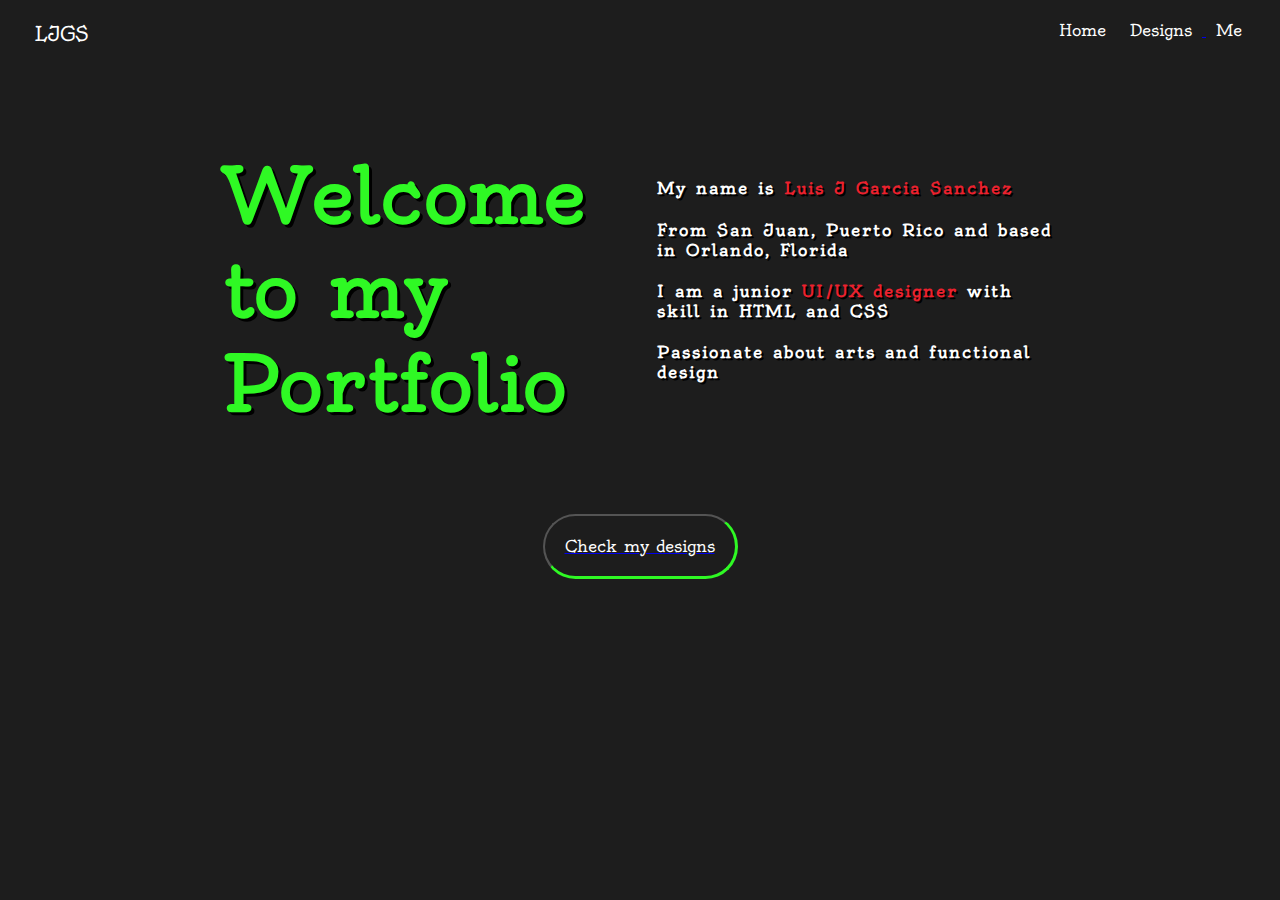
<file: index.html>
<!DOCTYPE html>
<html lang="en">
    <head>
        <meta charset="UTF-8">
        <meta name="viewport" content="width=device-width, initial-scale=1.0">
        <link rel="stylesheet" href="styles.css">
        <title>MyPortfolio</title><!--web browser mini tab information-->
    </head>

    <body>
        <div id="nav-bar">   
            <button id="name">LJGS</button>
            <div>
                <button class="btn">Home</button>
                <a href="design.html">
                    <button class="btn">Designs</button>
                </a>
                <a href="aboutMe.html">
                    <button class="btn">Me</button>
                </a>
            </div>
        </div>
        <div class="main-info">
            <div class="intro-title">
                <h2>Welcome to my Portfolio</h2>
            </div>
            <div class="Bio">
                <h4>My name is <span id="name-color">Luis J Garcia Sanchez</span></h4>
                <h4>From San Juan, Puerto Rico and based in Orlando, Florida</h4>
                <h4>I am a junior <span id="skill-color">UI/UX designer</span> with skill in HTML and CSS</h4> 
                <h4>Passionate about arts and functional design</h4>
            </div>
        </div>
        <a href="design.html">
            <div>
                <button class="btn2">Check my designs</button>
            </div>
        </a>
    </body>
</html>
</file>
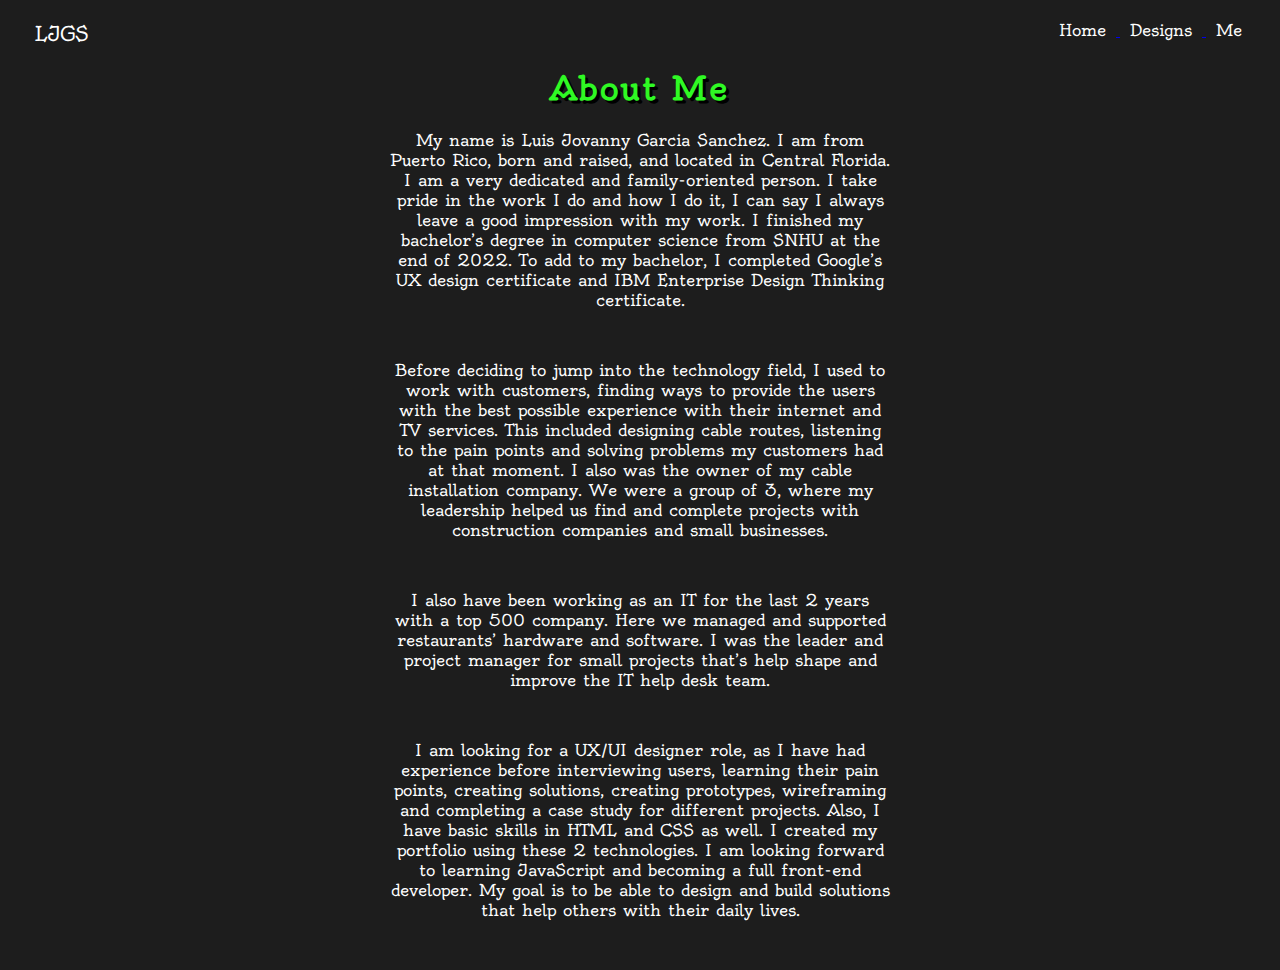
<file: aboutMe.html>
<!DOCTYPE html>
<html lang="en">
    <head>
        <meta charset="UTF-8">
        <meta name="viewport" content="width=device-width, initial-scale=1.0">
        <link rel="stylesheet" href="styles.css">
        <link rel="designpage" href="design.html"> <!--Link to other files, in this case CSS for style-->
        <title>MyPortfolio</title><!--web browser mini tab information-->
    </head>

    <body>
        <div id="nav-bar">   
            <button id="name">LJGS</button>
            <div>
                <a href="index.html">
                    <button class="btn">Home</button>
                </a>
                <a href="design.html">
                    <button class="btn">Designs</button>
                </a>
                <a href="aboutMe.html">
                    <button class="btn">Me</button>
                </a>
            </div>
        </div>

        <h1 class="design-title">About Me</h1>
        <p class="info">My name is Luis Jovanny Garcia Sanchez. I am from Puerto Rico, born and raised, and located in Central Florida. I am a very dedicated and family-oriented person. I take pride in the work I do and how I do it, I can say I always leave a good impression with my work. I finished my bachelor’s degree in computer science from SNHU at the end of 2022. To add to my bachelor, I completed Google’s UX design certificate and IBM Enterprise Design Thinking certificate.</p>
        <p class="info">Before deciding to jump into the technology field, I used to work with customers, finding ways to provide the users with the best possible experience with their internet and TV services. This included designing cable routes, listening to the pain points and solving problems my customers had at that moment. I also was the owner of my cable installation company. We were a group of 3, where my leadership helped us find and complete projects with construction companies and small businesses.</p>
        <p class="info">I also have been working as an IT for the last 2 years with a top 500 company. Here we managed and supported restaurants’ hardware and software. I was the leader and project manager for small projects that’s help shape and improve the IT help desk team.
        <p class="info">I am looking for a UX/UI designer role, as I have had experience before interviewing users, learning their pain points, creating solutions, creating prototypes, wireframing and completing a case study for different projects. Also, I have basic skills in HTML and CSS as well. I created my portfolio using these 2 technologies. I am looking forward to learning JavaScript and becoming a full front-end developer. My goal is to be able to design and build solutions that help others with their daily lives.</p>
    </body>
</file>
<file: styles.css>
@font-face {
    font-family: Macondo;
    src: url(fonts/Oldenburg/Oldenburg-Regular.ttf);
}

body {
    /*background-image: url(pictures/Gray-swing.jpg);*/
    background-color: rgb(29, 29, 29);
    background-size: cover;
}

#nav-bar {
    display: flex;
    margin: 20px 20px;
    justify-content: space-between;
}

#name {
    border: none;
    text-align: center;
    background-color: transparent;
    color: white;
    font-size: 20px;
    justify-content: left;
    font-family: Macondo, 'Lucida Sans', 'Lucida Sans Regular', 'Lucida Grande', 'Lucida Sans Unicode', Geneva, Verdana, sans-serif;
}

.btn {
    background-color: transparent;
    align-items: right;
    border: none;
    padding: 0 10px;
    color: white;
    font-family: Macondo, 'Lucida Sans', 'Lucida Sans Regular', 'Lucida Grande', 'Lucida Sans Unicode', Geneva, Verdana, sans-serif;
    font-size: 16px;
    cursor: pointer;
}

.btn:hover {
    color: #2FF924;
}

.main-info {
    width: 900px;
    display: flex;
    margin: 0 auto;
    justify-content: space-evenly;
    padding: 20px 50px;
}

.intro-title {
    width: 400px;
    color: #2FF924;
    justify-content: left;
    font-size: 50px;
    text-shadow: 3px 3px black;
    font-family: Macondo, 'Trebuchet MS', 'Lucida Sans Unicode', 'Lucida Grande', 'Lucida Sans', Arial, sans-serif;
}

.Bio{
    width: 400px;
    padding-top: 70px;
    color: white;
    justify-content: right;
    font-size: 16px;
    text-shadow: 2px 2px black;
    letter-spacing: 2px;
    font-family: Macondo, 'Lucida Sans', 'Lucida Sans Regular', 'Lucida Grande', 'Lucida Sans Unicode', Geneva, Verdana, sans-serif
}

#name-color {
    color: #EB212E;
}

#skill-color {
    color: #EB212E;
}

.btn2 {
    display: block;
    margin: 0 auto;
    padding: 20px;
    background-color: transparent;
    color: white;
    border-right: solid #2FF924;
    border-bottom: solid #2FF924;
    border-radius: 60px;
    text-align: center;
    font-size: 16px;
    cursor: pointer;
    font-family: Macondo, 'Lucida Sans', 'Lucida Sans Regular', 'Lucida Grande', 'Lucida Sans Unicode', Geneva, Verdana, sans-serif ;
}

.btn2:hover {
    color: #EB212E;
    font-size: 18px;
}

/*----------------------------------------------------DESIGN PAGE Research------------------------------------------------------------------*/
.design-title {
    color: #2FF924;
    text-align: center;
    text-shadow: 3px 3px black;
    letter-spacing: 2px;
    font-family: Macondo, 'Lucida Sans', 'Lucida Sans Regular', 'Lucida Grande', 'Lucida Sans Unicode', Geneva, Verdana, sans-serif;
}

.info {
    font-family: Macondo, 'Lucida Sans', 'Lucida Sans Regular', 'Lucida Grande', 'Lucida Sans Unicode', Geneva, Verdana, sans-serif;
    color: white;
    text-align: center;
    max-width: 500px;
    margin: 0px auto;
    padding: 0  10px;
    margin-bottom: 50px;
}

.project1 {
    display: block;
    width: 100%;
    max-width: 900px;
    height: auto;
    margin: 0 auto;
    margin-bottom: 50px;
}

#Prob-Goal {
    display: flex;
    margin: 0 auto;
    max-width: 1000px;
    justify-content: space-around;
}
#Prob-Goal-info {
    display: flex;
    margin: 0 auto;
    max-width: 1000px;
    justify-content:space-around;
}
.numbers{
    display: flex;
    margin: 0 auto;
    max-width: 1000px;
    justify-content:space-around;
    font-family: Macondo, 'Lucida Sans', 'Lucida Sans Regular', 'Lucida Grande', 'Lucida Sans Unicode', Geneva, Verdana, sans-serif;
    color: red;
    text-align: center;
    margin: 0px auto;
    padding: 0  10px;
}

#pain-points {
    display: flex;
    margin: 0 auto;
    max-width: 1000px;
    justify-content: space-around;
}

hr.rounded {
    border-top: 3px solid #bbb;
    border-radius: 5px;
}
/*----------------------------------------------------Design Page - Pictures------------------------------------------------------------*/
.design-title2 {
    color: #2FF924;
    text-align: center;
    text-shadow: 3px 3px black;
    letter-spacing: 2px;
    margin-top: 50px;
    font-family: Macondo, 'Lucida Sans', 'Lucida Sans Regular', 'Lucida Grande', 'Lucida Sans Unicode', Geneva, Verdana, sans-serif;
}

.wireframe-pictures {
    display: flex;
    margin: 0 auto;
    margin-bottom: 50px;
    max-width: 1000px;
    height: auto;
    justify-content:space-around;
}

.dg-wireframe-pictures {
    display: flex;
    margin: 0 auto;
    max-width: 1000px;
    height: auto;
    justify-content:space-around;
}

.wf-pictures {
    max-width: 400px;
    width: 100%;
    height: auto;
}

#links-btn{
    display: flex;
    justify-content: center;
}

.btn-link {
    margin: 20px;
    padding: 20px;
    background-color: transparent;
    color: white;
    border-right: solid #2FF924;
    border-bottom: solid #2FF924;
    border-radius: 60px;
    text-align: center;
    font-size: 16px;
    cursor: pointer;
    font-family: Macondo, 'Lucida Sans', 'Lucida Sans Regular', 'Lucida Grande', 'Lucida Sans Unicode', Geneva, Verdana, sans-serif ;
}

.btn-link:hover {
    color: #EB212E;
    font-size: 18px;
}
</file>
